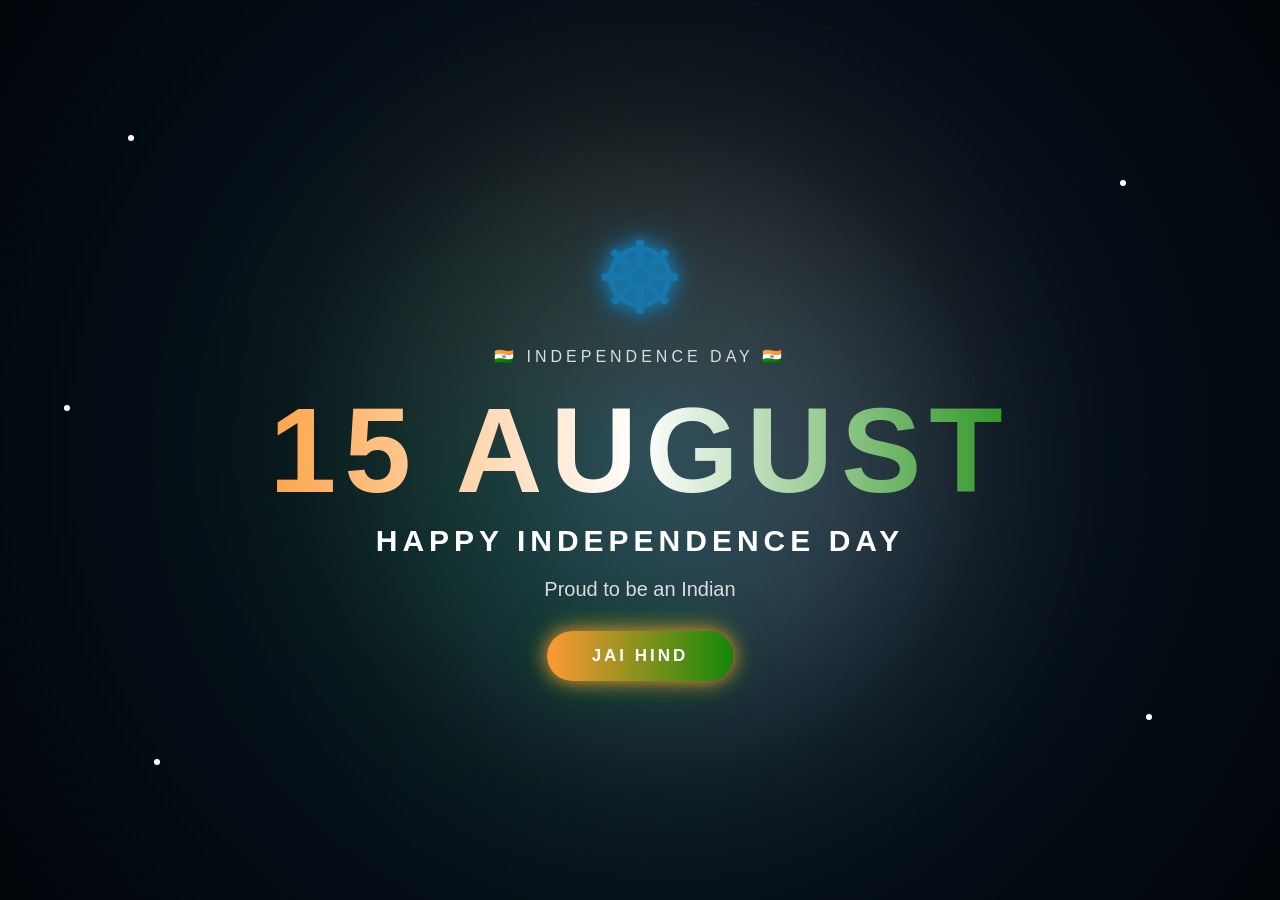
<file: index.html>
<!DOCTYPE html>
<html lang="en">

<head>
    <meta charset="UTF-8">
    <meta name="viewport" content="width=device-width, initial-scale=1.0">

    <title>15 August | Jai Hind</title>

    <link rel="stylesheet" href="style.css">
</head>

<body>

    <div class="page page1">

        <!-- Fireworks -->
        <div class="firework f1"></div>
        <div class="firework f2"></div>
        <div class="firework f3"></div>
        <div class="firework f4"></div>
        <div class="firework f5"></div>

        <div class="glow"></div>

        <main class="hero">

            <div class="chakra">☸</div>

            <p class="small-title">
                🇮🇳 INDEPENDENCE DAY 🇮🇳
            </p>

            <h1>
                15 AUGUST
            </h1>

            <h2>
                HAPPY INDEPENDENCE DAY
            </h2>

            <p class="description">
                Proud to be an Indian
            </p>

            <button onclick="goToShayari()">
                JAI HIND
            </button>

        </main>

    </div>

    <script src="script.js"></script>

</body>

</html>
</file>
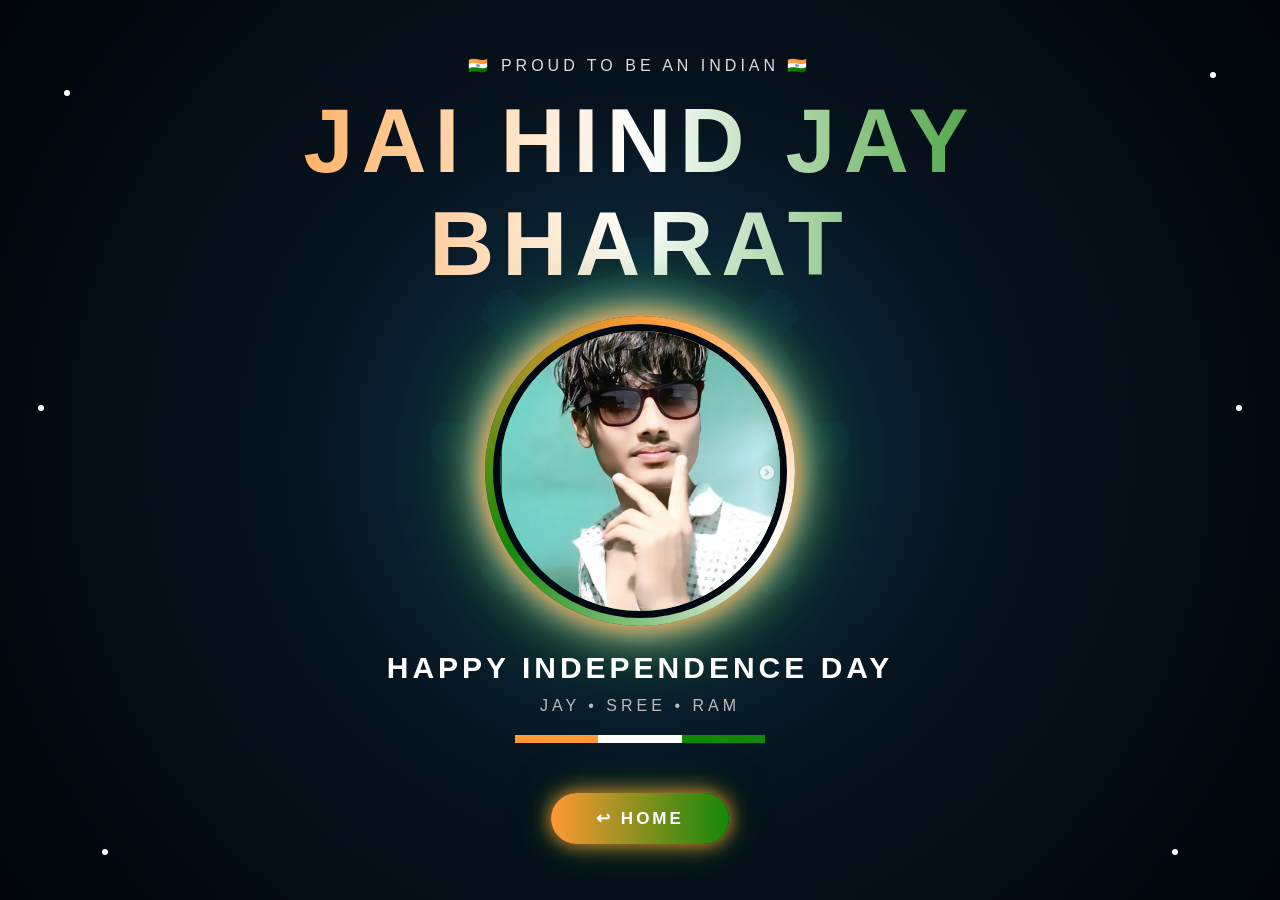
<file: photo.html>
<!DOCTYPE html>
<html lang="en">

<head>
    <meta charset="UTF-8">
    <meta name="viewport" content="width=device-width, initial-scale=1.0">

    <title>Jai Hind | My India</title>

    <link rel="stylesheet" href="style.css">
</head>

<body>

    <div class="page page3">

        <!-- Huge Fireworks -->
        <div class="mega-firework mf1"></div>
        <div class="mega-firework mf2"></div>
        <div class="mega-firework mf3"></div>
        <div class="mega-firework mf4"></div>
        <div class="mega-firework mf5"></div>
        <div class="mega-firework mf6"></div>

        <!-- Background Chakra -->
        <div class="background-chakra">
            ☸
        </div>

        <main class="photo-page">

            <p class="small-title">
                🇮🇳 PROUD TO BE AN INDIAN 🇮🇳
            </p>

            <h1>
                JAI HIND JAY BHARAT
            </h1>

            <!-- PHOTO -->
            <div class="photo-frame">

                <!-- अपनी फोटो का नाम यहाँ बदल सकते हो -->
                <img src="Mmage.png" alt="My Photo">

            </div>

            <h2>
                HAPPY INDEPENDENCE DAY
            </h2>

            <p class="freedom">
                JAY • SREE • RAM
            </p>

            <div class="flag-line">
                <span></span>
                <span></span>
                <span></span>
            </div>

            <button onclick="goHome()">
                ↩ HOME
            </button>

        </main>

    </div>

    <script src="script.js"></script>

</body>

</html>
</file>
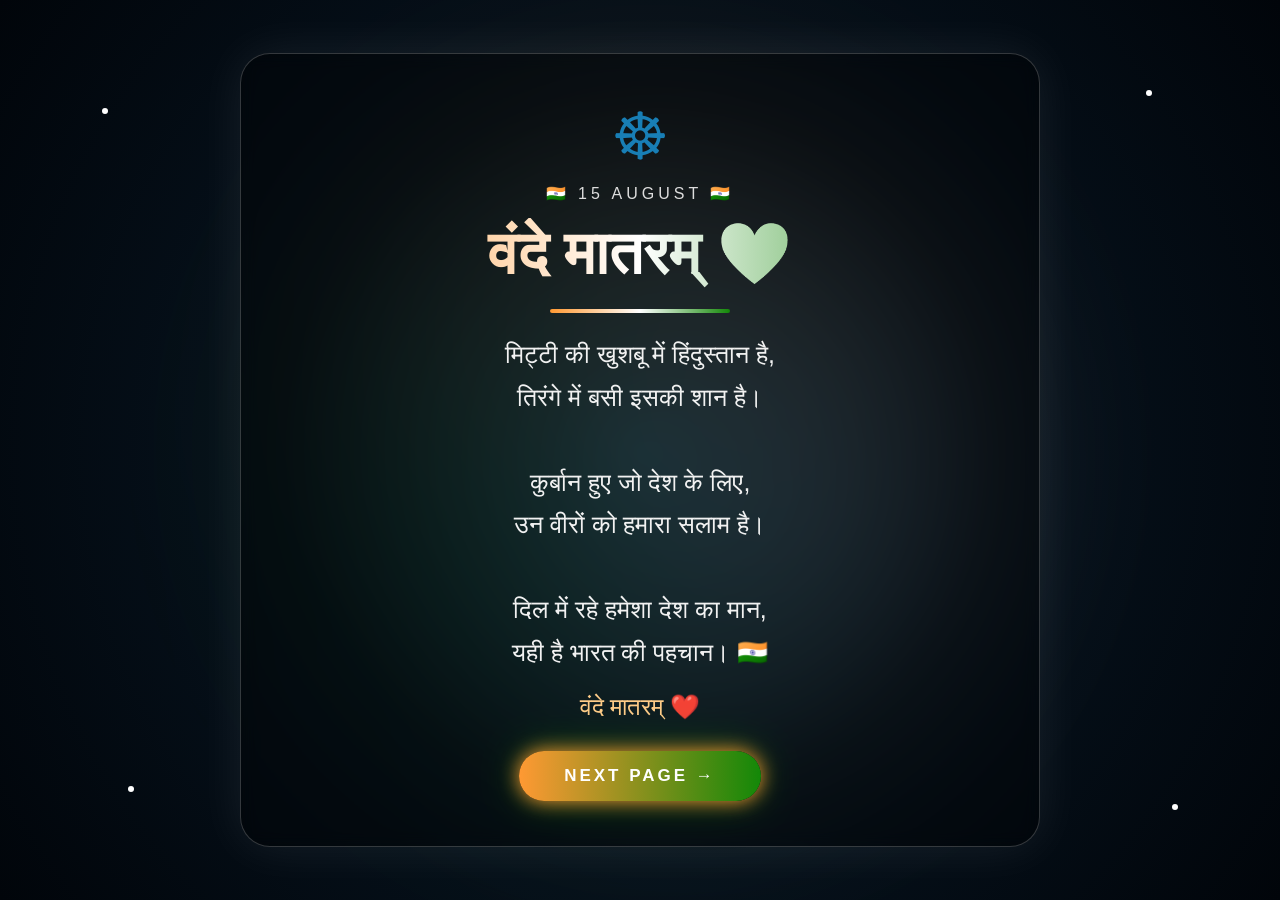
<file: shayari.html>
<!DOCTYPE html>
<html lang="en">

<head>
    <meta charset="UTF-8">
    <meta name="viewport" content="width=device-width, initial-scale=1.0">

    <title>15 August Shayari</title>

    <link rel="stylesheet" href="style.css">
</head>

<body>

    <div class="page page2">

        <!-- Big Fireworks -->
        <div class="big-firework bf1"></div>
        <div class="big-firework bf2"></div>
        <div class="big-firework bf3"></div>
        <div class="big-firework bf4"></div>

        <div class="tricolor-light"></div>

        <main class="shayari-box">

            <div class="mini-chakra">
                ☸
            </div>

            <p class="small-title">
                🇮🇳 15 AUGUST 🇮🇳
            </p>

            <h1>
                वंदे मातरम् ❤️
            </h1>

            <div class="line"></div>

            <p class="shayari">

                मिट्टी की खुशबू में हिंदुस्तान है,<br>
                तिरंगे में बसी इसकी शान है।<br><br>

                कुर्बान हुए जो देश के लिए,<br>
                उन वीरों को हमारा सलाम है।<br><br>

                दिल में रहे हमेशा देश का मान,<br>
                यही है भारत की पहचान। 🇮🇳

            </p>

            <p class="jai">
                वंदे मातरम् ❤️
            </p>

            <button onclick="goToPhoto()">
                NEXT PAGE →
            </button>

        </main>

    </div>

    <script src="script.js"></script>

</body>

</html>
</file>
<file: style.css>
* {
  margin: 0;
  padding: 0;
  box-sizing: border-box;
}

html,
body {
  width: 100%;
  height: 100%;
}

body {
  font-family: Arial, sans-serif;
  overflow: hidden;
  background: #020812;
  color: white;
}

.page {
  width: 100%;
  height: 100vh;

  position: relative;
  overflow: hidden;

  display: flex;
  align-items: center;
  justify-content: center;

  background:
    radial-gradient(
      circle at center,
      #143b55 0%,
      #06121d 45%,
      #01050a 100%
    );
}

/* =========================
   COMMON GLOW
========================= */

.glow,
.tricolor-light {
  position: absolute;

  width: 650px;
  height: 650px;

  border-radius: 50%;

  background:
    conic-gradient(
      #ff9933,
      white,
      #138808,
      #ff9933
    );

  filter: blur(110px);

  opacity: .16;

  animation: rotateGlow 9s linear infinite;
}

@keyframes rotateGlow {

  from {
    transform: rotate(0deg);
  }

  to {
    transform: rotate(360deg);
  }

}

/* =========================
   PAGE 1
========================= */

.hero {
  position: relative;

  z-index: 10;

  text-align: center;

  width: 90%;
  max-width: 900px;

  padding: 30px;
}

.chakra {
  font-size: 100px;

  color: #1677ad;

  margin-bottom: 10px;

  animation:
    rotateChakra 5s linear infinite;

  text-shadow:
    0 0 15px #1683c1,
    0 0 35px #1683c1;
}

@keyframes rotateChakra {

  from {
    transform: rotate(0deg);
  }

  to {
    transform: rotate(360deg);
  }

}

.small-title {
  font-size: 16px;

  letter-spacing: 4px;

  color: #ddd;

  margin-bottom: 15px;
}

.hero h1 {

  font-size: clamp(55px, 10vw, 120px);

  font-weight: 900;

  letter-spacing: 8px;

  background:
    linear-gradient(
      90deg,
      #ff9933,
      white,
      #138808
    );

  -webkit-background-clip: text;
  -webkit-text-fill-color: transparent;

  animation: titleGlow 2s infinite alternate;
}

@keyframes titleGlow {

  from {
    filter:
      drop-shadow(0 0 5px white);
  }

  to {
    filter:
      drop-shadow(0 0 30px white);
  }

}

.hero h2 {

  margin-top: 5px;

  font-size: clamp(18px, 3vw, 30px);

  letter-spacing: 5px;
}

.description {

  margin-top: 20px;

  font-size: 20px;

  color: #ddd;
}

/* =========================
   BUTTON
========================= */

button {

  border: none;

  padding: 15px 45px;

  margin-top: 30px;

  border-radius: 50px;

  cursor: pointer;

  color: white;

  font-size: 17px;

  font-weight: bold;

  letter-spacing: 3px;

  background:
    linear-gradient(
      90deg,
      #ff9933,
      #138808
    );

  box-shadow:
    0 0 20px #ff9933,
    0 0 40px rgba(19,136,8,.5);

  transition: .3s;
}

button:hover {

  transform: scale(1.12);

  box-shadow:
    0 0 35px #ff9933,
    0 0 70px #138808;
}

/* =========================
   SMALL FIREWORKS
========================= */

.firework,
.big-firework,
.mega-firework {

  position: absolute;

  width: 6px;
  height: 6px;

  border-radius: 50%;

  background: white;

  z-index: 2;
}

/* Page 1 */

.firework {
  animation: explode 2.5s infinite;
}

.f1 {
  top: 15%;
  left: 10%;
}

.f2 {
  top: 20%;
  right: 12%;
  animation-delay: .6s;
}

.f3 {
  bottom: 15%;
  left: 12%;
  animation-delay: 1.1s;
}

.f4 {
  bottom: 20%;
  right: 10%;
  animation-delay: 1.7s;
}

.f5 {
  top: 45%;
  left: 5%;
  animation-delay: 2s;
}

@keyframes explode {

  0% {
    box-shadow: 0 0 0 white;
    opacity: 1;
  }

  50% {

    box-shadow:
      0 -70px 0 #ff9933,
      50px -50px 0 white,
      70px 0 0 #138808,
      50px 50px 0 white,
      0 70px 0 #ff9933,
      -50px 50px 0 white,
      -70px 0 0 #138808,
      -50px -50px 0 white;

    opacity: 1;
  }

  100% {

    box-shadow:
      0 -120px 0 transparent,
      80px -80px 0 transparent,
      120px 0 0 transparent,
      80px 80px 0 transparent,
      0 120px 0 transparent,
      -80px 80px 0 transparent,
      -120px 0 0 transparent,
      -80px -80px 0 transparent;

    opacity: 0;
  }
}

/* =========================
   PAGE 2 SHAYARI
========================= */

.shayari-box {

  position: relative;

  z-index: 10;

  width: 90%;

  max-width: 800px;

  padding: 45px 30px;

  text-align: center;

  border-radius: 30px;

  background:
    rgba(0,0,0,.38);

  border:
    1px solid rgba(255,255,255,.2);

  backdrop-filter: blur(8px);

  box-shadow:
    0 0 50px rgba(255,255,255,.08);
}

.mini-chakra {

  font-size: 65px;

  color: #187eb5;

  animation:
    rotateChakra 5s linear infinite;

  margin-bottom: 10px;
}

.shayari-box h1 {

  font-size: clamp(35px, 6vw, 60px);

  background:
    linear-gradient(
      90deg,
      #ff9933,
      white,
      #138808
    );

  -webkit-background-clip: text;
  -webkit-text-fill-color: transparent;
}

.line {

  width: 180px;

  height: 4px;

  margin: 20px auto;

  background:
    linear-gradient(
      90deg,
      #ff9933,
      white,
      #138808
    );

  border-radius: 10px;
}

.shayari {

  font-size: clamp(18px, 3vw, 25px);

  line-height: 1.7;

  color: #f1f1f1;
}

.jai {

  margin-top: 20px;

  font-size: 24px;

  color: #ffcc88;
}

/* =========================
   PAGE 2 BIG FIREWORKS
========================= */

.big-firework {

  animation:
    bigExplode 3s infinite;
}

.bf1 {
  top: 12%;
  left: 8%;
}

.bf2 {
  top: 10%;
  right: 10%;
  animation-delay: .8s;
}

.bf3 {
  bottom: 12%;
  left: 10%;
  animation-delay: 1.3s;
}

.bf4 {
  bottom: 10%;
  right: 8%;
  animation-delay: 2s;
}

@keyframes bigExplode {

  0% {
    opacity: 0;
    transform: scale(.2);
  }

  20% {
    opacity: 1;
    transform: scale(1);
  }

  70% {

    box-shadow:
      0 -120px 0 #ff9933,
      85px -85px 0 white,
      120px 0 0 #138808,
      85px 85px 0 white,
      0 120px 0 #ff9933,
      -85px 85px 0 white,
      -120px 0 0 #138808,
      -85px -85px 0 white;

    opacity: 1;
  }

  100% {
    opacity: 0;
    transform: scale(1.5);
  }
}

/* =========================
   PAGE 3
========================= */

.photo-page {

  position: relative;

  z-index: 10;

  width: 95%;

  max-width: 900px;

  text-align: center;
}

.photo-page h1 {

  font-size: clamp(45px, 9vw, 90px);

  letter-spacing: 8px;

  margin-bottom: 20px;

  background:
    linear-gradient(
      90deg,
      #ff9933,
      white,
      #138808
    );

  -webkit-background-clip: text;
  -webkit-text-fill-color: transparent;
}

/* Photo */

.photo-frame {

  width: 310px;
  height: 310px;

  margin: auto;

  padding: 8px;

  border-radius: 50%;

  background:
    conic-gradient(
      #ff9933,
      white,
      #138808,
      #ff9933
    );

  box-shadow:
    0 0 25px #ff9933,
    0 0 50px white,
    0 0 90px #138808;

  animation:
    photoPulse 2s infinite alternate;
}

.photo-frame img {

  width: 100%;
  height: 100%;

  object-fit: cover;

  border-radius: 50%;

  border: 7px solid #020812;
}

@keyframes photoPulse {

  from {
    transform: scale(1);
  }

  to {
    transform: scale(1.05);
  }
}

.photo-page h2 {

  margin-top: 25px;

  font-size: clamp(18px, 3vw, 30px);

  letter-spacing: 4px;
}

.freedom {

  margin-top: 12px;

  color: #bbb;

  letter-spacing: 4px;
}

/* Big Background Chakra */

.background-chakra {

  position: absolute;

  font-size: 550px;

  color: #1677ad;

  opacity: .07;

  animation:
    rotateChakra 15s linear infinite;
}

/* Flag */

.flag-line {

  width: 250px;

  height: 8px;

  display: flex;

  margin: 20px auto;
}

.flag-line span {

  flex: 1;
}

.flag-line span:nth-child(1) {
  background: #ff9933;
}

.flag-line span:nth-child(2) {
  background: white;
}

.flag-line span:nth-child(3) {
  background: #138808;
}

/* =========================
   MEGA FIREWORKS
========================= */

.mega-firework {

  animation:
    megaExplode 3.5s infinite;
}

.mf1 {
  top: 10%;
  left: 5%;
}

.mf2 {
  top: 8%;
  right: 5%;
  animation-delay: .5s;
}

.mf3 {
  top: 45%;
  left: 3%;
  animation-delay: 1s;
}

.mf4 {
  top: 45%;
  right: 3%;
  animation-delay: 1.5s;
}

.mf5 {
  bottom: 5%;
  left: 8%;
  animation-delay: 2s;
}

.mf6 {
  bottom: 5%;
  right: 8%;
  animation-delay: 2.5s;
}

@keyframes megaExplode {

  0% {
    opacity: 0;
    transform: scale(.1);
  }

  15% {
    opacity: 1;
  }

  65% {

    box-shadow:
      0 -150px 0 #ff9933,
      105px -105px 0 white,
      150px 0 0 #138808,
      105px 105px 0 white,
      0 150px 0 #ff9933,
      -105px 105px 0 white,
      -150px 0 0 #138808,
      -105px -105px 0 white,

      0 -220px 0 rgba(255,153,51,.5),
      155px -155px 0 rgba(255,255,255,.5),
      220px 0 0 rgba(19,136,8,.5),
      -155px -155px 0 rgba(255,255,255,.5);
  }

  100% {
    opacity: 0;
    transform: scale(1.5);
  }
}

/* =========================
   MOBILE
========================= */

@media(max-width: 600px) {

  .hero {
    padding: 15px;
  }

  .chakra {
    font-size: 70px;
  }

  .hero h2 {
    letter-spacing: 2px;
  }

  .small-title {
    letter-spacing: 2px;
  }

  .shayari-box {
    padding: 30px 18px;
  }

  .shayari {
    font-size: 17px;
  }

  .photo-frame {
    width: 230px;
    height: 230px;
  }

  .photo-page h2 {
    letter-spacing: 2px;
  }

  .background-chakra {
    font-size: 300px;
  }

}
</file>
